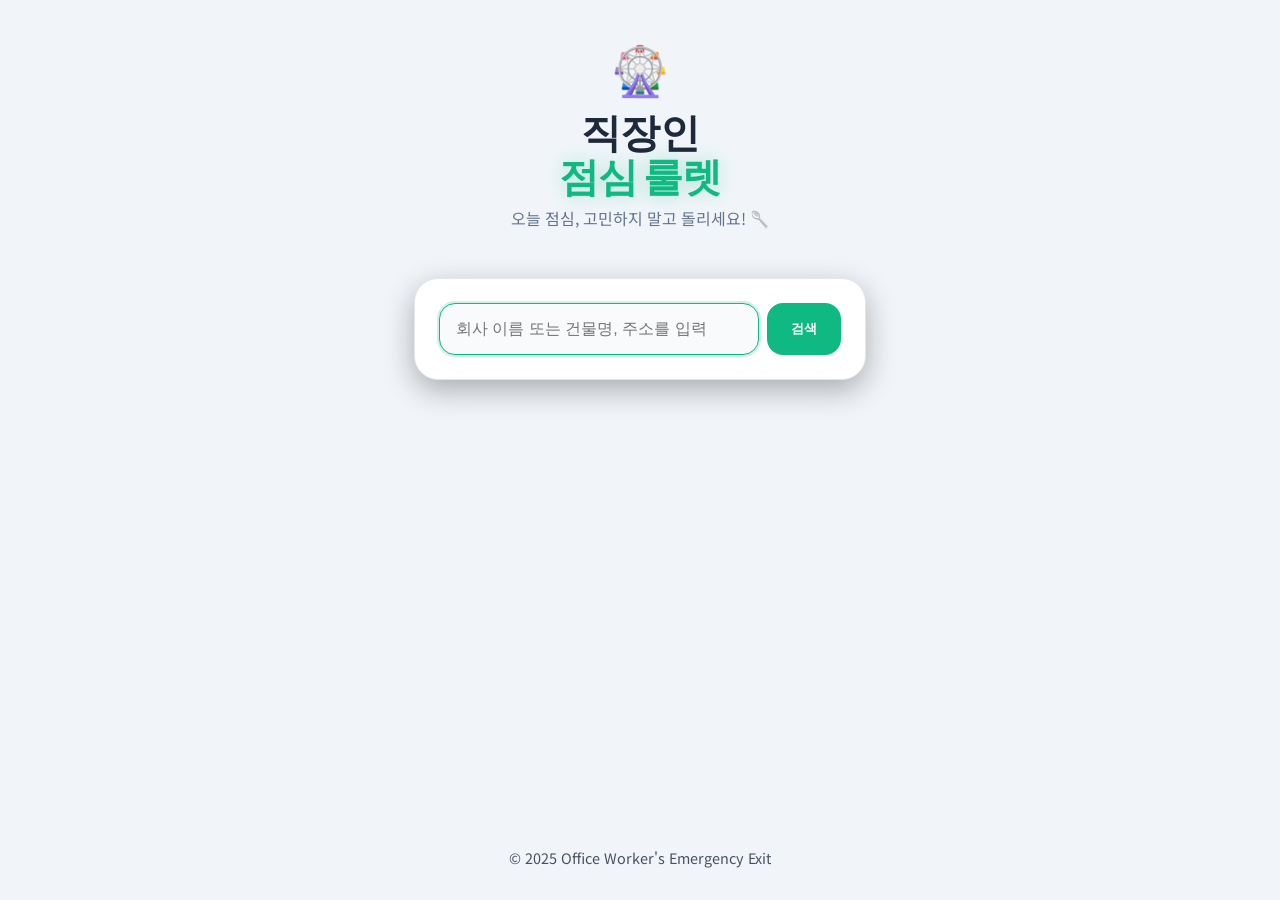
<file: index.html>
<!DOCTYPE html>
<html lang="ko">

<head>
    <meta charset="UTF-8">
    <meta name="viewport" content="width=device-width, initial-scale=1.0">

    <!-- SEO Meta Tags -->
    <meta name="description" content="직장인을 위한 점심 메뉴 룰렛! 회사 근처 맛집을 자동으로 찾아 랜덤 추천. 오늘 점심 뭐 먹지 고민 끝!">
    <meta name="keywords" content="점심 룰렛, 점심 메뉴 추천, 회사 근처 맛집, 점심 메뉴 고르기, 랜덤 음식 추천, 직장인 점심">
    <meta name="author" content="워라밸러스">

    <!-- Open Graph (SNS 공유용) -->
    <meta property="og:title" content="직장인 점심 룰렛 🎡 - 오늘 점심 뭐 먹지?">
    <meta property="og:description" content="회사 근처 맛집을 자동으로 찾아 랜덤 추천! 점심 메뉴 고민 끝!">
    <meta property="og:type" content="website">
    <meta property="og:url" content="https://nyungbin.github.io/office-lunch-roulette/">

    <title>직장인 점심 룰렛 🎡</title>

    <!-- Google Fonts -->
    <link rel="preconnect" href="https://fonts.googleapis.com">
    <link rel="preconnect" href="https://fonts.gstatic.com" crossorigin>
    <link
        href="https://fonts.googleapis.com/css2?family=Outfit:wght@300;400;600;800&family=Noto+Sans+KR:wght@300;400;500;700&display=swap"
        rel="stylesheet">
    <link rel="stylesheet" href="style.css">
    <!-- Kakao Maps SDK -->
    <!-- [IMPORTANT] Replace YOUR_APP_KEY with your actual Kakao Javascript API Key -->
    <script type="text/javascript"
        src="https://dapi.kakao.com/v2/maps/sdk.js?appkey=2cc98df913bf68f6f6b3c29fa6018b56&libraries=services"></script>
</head>

<body>
    <div class="app-container">
        <header class="main-header">
            <div class="logo-area">
                <span class="emoji">🎡</span>
                <h1>직장인<br><span class="highlight">점심 룰렛</span></h1>
            </div>
            <p class="subtitle">오늘 점심, 고민하지 말고 돌리세요! 🥄</p>
        </header>

        <main>
            <!-- Search Section -->
            <section id="search-section" class="card search-card">
                <div class="search-input-area">
                    <div class="input-wrapper">
                        <input type="text" id="params-input" placeholder="회사 이름 또는 건물명, 주소를 입력" autofocus>
                        <button id="search-btn" class="action-btn">검색</button>
                    </div>
                </div>

                <div id="search-results" class="results-area hidden"></div>
            </section>

            <!-- Mode/Distance Selection (Previously Selection Display) -->
            <section id="selection-section" class="card selection-card hidden">
                <div class="selected-info">
                    <span class="label">설정된 위치</span>
                    <h3 id="selected-name">판교 카카오 아지트</h3>
                </div>

                <div class="distance-selector">
                    <p class="selector-label">거리 선택 (도보 기준)</p>
                    <div class="radio-group">
                        <label class="radio-btn">
                            <input type="radio" name="distance" value="400" checked>
                            <span>5분 (400m)</span>
                        </label>
                        <label class="radio-btn">
                            <input type="radio" name="distance" value="800">
                            <span>10분 (800m)</span>
                        </label>
                        <label class="radio-btn">
                            <input type="radio" name="distance" value="1200">
                            <span>15분 (1.2km)</span>
                        </label>
                    </div>
                </div>

                <button id="find-restaurants-btn" class="primary-btn glow-effect">
                    🍽️ 주변 맛집 찾기
                </button>
            </section>

            <!-- Roulette Section -->
            <section id="roulette-section" class="card roulette-card hidden">
                <div class="roulette-header">
                    <h3>오늘의 후보 <span id="candidate-count">20</span>곳</h3>
                    <p>마음에 안 드시나요?</p>
                    <button id="refresh-candidates-btn" class="text-btn">🔄 후보 새로 고침</button>
                </div>

                <div class="roulette-container">
                    <canvas id="roulette-canvas" width="350" height="350"></canvas>
                    <div class="roulette-pointer">▼</div>
                </div>

                <div class="roulette-actions">
                    <button id="roulette-start-btn" class="primary-btn spin-btn">
                        🎰 룰렛 돌리기!
                    </button>
                </div>
            </section>
        </main>

        <footer class="main-footer">
            <p>© 2025 Office Worker's Emergency Exit</p>
        </footer>
    </div>

    <script src="script.js"></script>
</body>

</html>
</file>
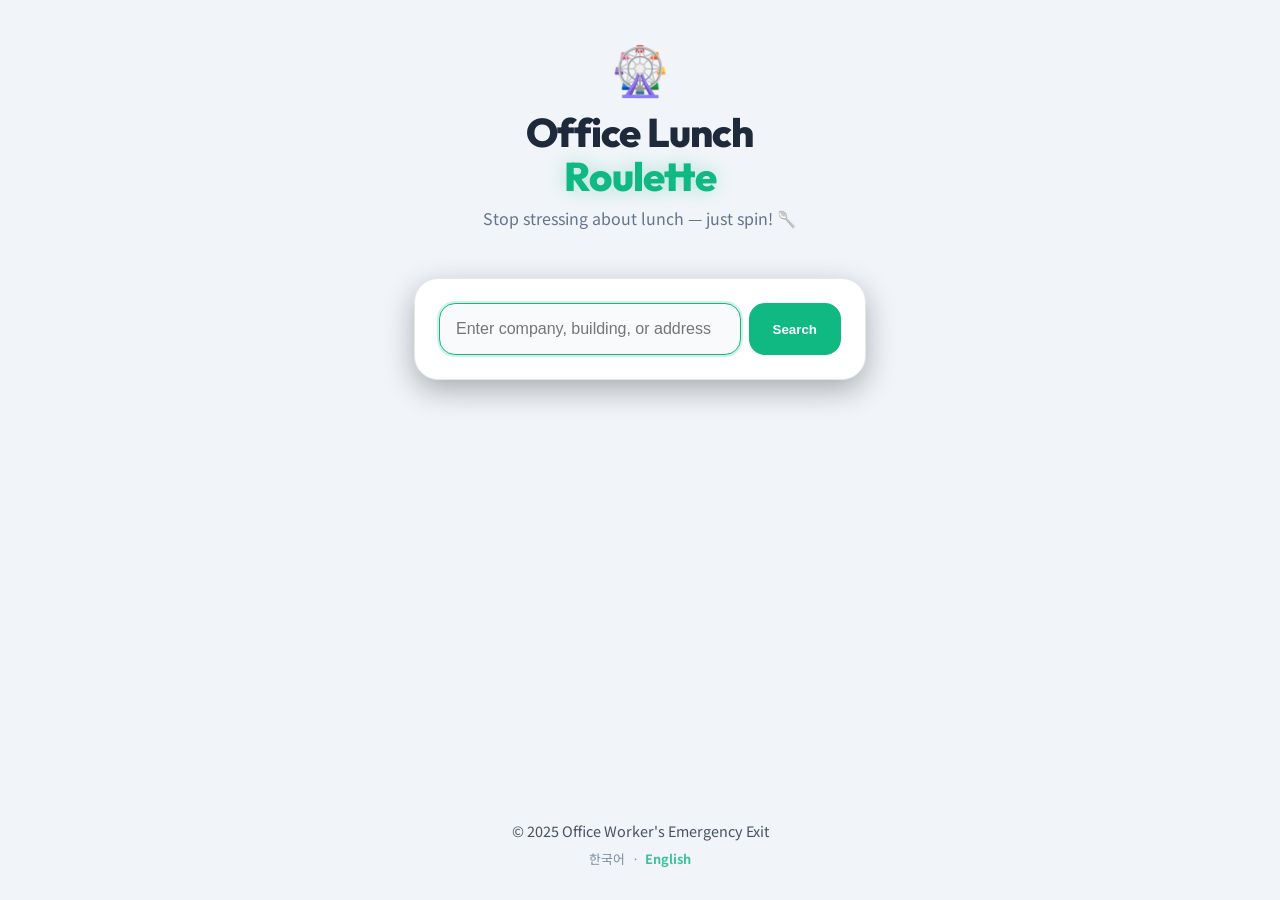
<file: en/index.html>
<!DOCTYPE html>
<html lang="en">

<head>
    <meta charset="UTF-8">
    <meta name="viewport" content="width=device-width, initial-scale=1.0">

    <!-- SEO Meta Tags -->
    <meta name="description" content="A lunch roulette for office workers! Automatically finds restaurants near your office and picks one at random. No more agonizing over what's for lunch!">
    <meta name="keywords" content="lunch roulette, lunch menu picker, restaurants near office, random food picker, office lunch">
    <meta name="author" content="워라밸러스">

    <!-- Open Graph (SNS 공유용) -->
    <meta property="og:title" content="Office Lunch Roulette 🎡 - What's for Lunch Today?">
    <meta property="og:description" content="Automatically finds restaurants near your office and picks one at random. No more lunch-time indecision!">
    <meta property="og:type" content="website">
    <meta property="og:url" content="https://nyungbin.github.io/office-lunch-roulette/en/">

    <title>Office Lunch Roulette 🎡</title>

    <!-- Google Fonts -->
    <link rel="preconnect" href="https://fonts.googleapis.com">
    <link rel="preconnect" href="https://fonts.gstatic.com" crossorigin>
    <link
        href="https://fonts.googleapis.com/css2?family=Outfit:wght@300;400;600;800&family=Noto+Sans+KR:wght@300;400;500;700&display=swap"
        rel="stylesheet">
    <link rel="stylesheet" href="../style.css">
    <!-- Kakao Maps SDK -->
    <!-- [IMPORTANT] Replace YOUR_APP_KEY with your actual Kakao Javascript API Key -->
    <script type="text/javascript"
        src="https://dapi.kakao.com/v2/maps/sdk.js?appkey=2cc98df913bf68f6f6b3c29fa6018b56&libraries=services"></script>
</head>

<body>
    <div class="app-container">
        <header class="main-header">
            <div class="logo-area">
                <span class="emoji">🎡</span>
                <h1>Office Lunch<br><span class="highlight">Roulette</span></h1>
            </div>
            <p class="subtitle">Stop stressing about lunch — just spin! 🥄</p>
        </header>

        <main>
            <!-- Search Section -->
            <section id="search-section" class="card search-card">
                <div class="search-input-area">
                    <div class="input-wrapper">
                        <input type="text" id="params-input" placeholder="Enter company, building, or address" autofocus>
                        <button id="search-btn" class="action-btn">Search</button>
                    </div>
                </div>

                <div id="search-results" class="results-area hidden"></div>
            </section>

            <!-- Mode/Distance Selection (Previously Selection Display) -->
            <section id="selection-section" class="card selection-card hidden">
                <div class="selected-info">
                    <span class="label">Selected Location</span>
                    <h3 id="selected-name">Kakao Pangyo Agit</h3>
                </div>

                <div class="distance-selector">
                    <p class="selector-label">Distance (on foot)</p>
                    <div class="radio-group">
                        <label class="radio-btn">
                            <input type="radio" name="distance" value="400" checked>
                            <span>5 min<br>(400m)</span>
                        </label>
                        <label class="radio-btn">
                            <input type="radio" name="distance" value="800">
                            <span>10 min<br>(800m)</span>
                        </label>
                        <label class="radio-btn">
                            <input type="radio" name="distance" value="1200">
                            <span>15 min<br>(1.2km)</span>
                        </label>
                    </div>
                </div>

                <button id="find-restaurants-btn" class="primary-btn glow-effect">
                    🍽️ Find Nearby Restaurants
                </button>
            </section>

            <!-- Roulette Section -->
            <section id="roulette-section" class="card roulette-card hidden">
                <div class="roulette-header">
                    <h3>Today's <span id="candidate-count">20</span> Picks</h3>
                    <p>Not feeling any of these?</p>
                    <button id="refresh-candidates-btn" class="text-btn">🔄 Refresh Picks</button>
                </div>

                <div class="roulette-container">
                    <canvas id="roulette-canvas" width="350" height="350"></canvas>
                    <div class="roulette-pointer">▼</div>
                </div>

                <div class="roulette-actions">
                    <button id="roulette-start-btn" class="primary-btn spin-btn">
                        🎰 Spin the Wheel!
                    </button>
                </div>
            </section>
        </main>

        <footer class="main-footer">
            <p>© 2025 Office Worker's Emergency Exit</p>
            <nav class="lang-switch">
                <a href="../">한국어</a><span class="lang-sep">·</span><a href="./" class="lang-current">English</a>
            </nav>
        </footer>
    </div>

    <script src="../script.js"></script>
</body>

</html>
</file>
<file: style.css>
:root {
    --bg-color: #f1f5f9;
    /* Light Slate */
    --card-bg: #ffffff;
    /* White */
    --primary: #10b981;
    /* Emerald Green */
    /* Emerald Green */
    --primary-glow: rgba(16, 185, 129, 0.3);
    /* Softer glow */
    --text-main: #1e293b;
    /* Dark Slate (Text) */
    --text-muted: #64748b;
    /* Medium Slate */
    --border: #e2e8f0;
    /* Light Gray Border */
    --accent: #3b82f6;
    /* Blue for secondary actions */
    /* Blue for secondary actions */
    --font-main: 'Noto Sans KR', sans-serif;
    --font-display: 'Outfit', sans-serif;
}

* {
    box-sizing: border-box;
    margin: 0;
    padding: 0;
}

body {
    font-family: var(--font-main);
    background-color: var(--bg-color);
    color: var(--text-main);
    display: flex;
    justify-content: center;
    min-height: 100vh;
    overflow-x: hidden;
}

.app-container {
    width: 100%;
    max-width: 500px;
    padding: 2rem 1.5rem;
    display: flex;
    flex-direction: column;
    gap: 2rem;
}

/* Header */
.main-header {
    text-align: center;
    margin-bottom: 1rem;
    animation: fadeInDown 0.8s ease-out;
}

.logo-area {
    margin-bottom: 0.5rem;
}

.logo-area .emoji {
    font-size: 3rem;
    display: block;
    margin-bottom: 0.5rem;
    animation: bounce 2s infinite;
}

h1 {
    font-family: var(--font-display);
    font-weight: 800;
    font-size: 2.5rem;
    line-height: 1.1;
    letter-spacing: -0.02em;
}

.highlight {
    color: var(--primary);
    text-shadow: 0 0 20px var(--primary-glow);
}

.subtitle {
    color: var(--text-muted);
    font-size: 1rem;
    margin-top: 0.5rem;
}

/* Cards */
.card {
    background: var(--card-bg);
    border-radius: 1.5rem;
    padding: 1.5rem;
    box-shadow: 0 10px 30px rgba(0, 0, 0, 0.3);
    border: 1px solid var(--border);
    transition: transform 0.3s ease;
}

/* Tabs Removed */

/* Input Area */
.input-wrapper {
    display: flex;
    gap: 0.5rem;
}

input[type="text"] {
    flex: 1;
    min-width: 0;
    background: var(--bg-color);
    border: 1px solid var(--border);
    color: white;
    padding: 1rem;
    border-radius: 1rem;
    font-size: 1rem;
    outline: none;
    transition: border-color 0.3s;
    background: #f8fafc;
    /* Very light gray input bg */
    color: var(--text-main);
    overflow: hidden;
    text-overflow: ellipsis;
}

input[type="text"]:focus {
    border-color: var(--primary);
    box-shadow: 0 0 0 2px rgba(16, 185, 129, 0.2);
}

.action-btn {
    background: var(--primary);
    color: #fff;
    /* Ensure text is white on green button */
    border: none;
    padding: 0 1.5rem;
    border-radius: 1rem;
    font-weight: 700;
    cursor: pointer;
    white-space: nowrap;
    flex-shrink: 0;
    transition: transform 0.1s, box-shadow 0.3s;
}

.action-btn:active {
    transform: scale(0.95);
}

/* Results Area */
.results-area {
    margin-top: 1.5rem;
    max-height: 300px;
    overflow-y: auto;
}

.results-area.hidden {
    display: none;
}

.result-item {
    padding: 1rem;
    border-bottom: 1px solid var(--border);
    cursor: pointer;
    transition: background 0.2s;
}

.result-item h4 {
    color: var(--text-main);
    margin-bottom: 0.2rem;
}

.result-item:hover {
    background: rgba(0, 0, 0, 0.05);
    /* Slight dark hover on light bg */
}

.result-item p {
    color: var(--text-muted);
    font-size: 0.85rem;
}

/* Selection Card */
.selection-card.hidden {
    display: none;
}

.selected-info {
    text-align: center;
    margin-bottom: 1.5rem;
}

.selected-info .label {
    font-size: 0.8rem;
    text-transform: uppercase;
    letter-spacing: 0.1em;
    color: var(--primary);
    font-weight: 700;
}

.primary-btn {
    width: 100%;
    background: var(--primary);
    color: #fff;
    /* White text on primary button */
    border: none;
    padding: 1.2rem;
    border-radius: 1rem;
    font-size: 1.1rem;
    font-weight: 800;
    cursor: pointer;
    position: relative;
    overflow: hidden;
}

.primary-btn.glow-effect {
    box-shadow: 0 0 20px var(--primary-glow);
    animation: glowPulse 2s infinite;
}

/* Distance Selector */
.distance-selector {
    margin-bottom: 2rem;
    text-align: center;
}

.selector-label {
    color: var(--text-muted);
    margin-bottom: 0.8rem;
    font-size: 0.9rem;
}

.radio-group {
    display: flex;
    gap: 0.5rem;
    background: rgba(0, 0, 0, 0.2);
    padding: 0.3rem;
    border-radius: 1rem;
}

.radio-btn {
    flex: 1;
    position: relative;
    cursor: pointer;
}

.radio-btn input {
    position: absolute;
    opacity: 0;
    cursor: pointer;
}

.radio-btn span {
    display: block;
    padding: 0.8rem;
    border-radius: 0.8rem;
    color: var(--text-muted);
    font-size: 0.9rem;
    font-weight: 600;
    transition: all 0.3s ease;
}

.radio-btn input:checked+span {
    background: var(--bg-color);
    color: var(--primary);
    box-shadow: 0 2px 10px rgba(0, 0, 0, 0.2);
}

/* Roulette Card */
.roulette-card.hidden {
    display: none;
}

.roulette-header {
    text-align: center;
    margin-bottom: 1.5rem;
}

.roulette-header h3 {
    font-size: 1.5rem;
    margin-bottom: 0.2rem;
}

#candidate-count {
    color: var(--primary);
}

.text-btn {
    background: #ffffff;
    border: 1px solid var(--border);
    color: var(--text-muted);
    cursor: pointer;
    font-size: 0.9rem;
    font-weight: 600;
    text-decoration: none;
    margin-top: 1rem;
    padding: 0.6rem 1.2rem;
    border-radius: 50px;
    /* Pill shape */
    box-shadow: 0 2px 5px rgba(0, 0, 0, 0.05);
    transition: all 0.2s ease;
    display: inline-flex;
    align-items: center;
    gap: 0.5rem;
}

.text-btn:hover {
    background: #f8fafc;
    color: var(--primary);
    border-color: var(--primary);
    transform: translateY(-2px);
    box-shadow: 0 4px 12px rgba(16, 185, 129, 0.15);
}

.text-btn:active {
    transform: translateY(0);
}

/* Roulette Container */
.roulette-container {
    position: relative;
    width: 350px;
    max-width: 100%;
    aspect-ratio: 1 / 1;
    height: auto;
    margin: 0 auto 2rem;
}

#roulette-canvas {
    width: 100%;
    height: 100%;
    border-radius: 50%;
    box-shadow: 0 0 20px rgba(0, 0, 0, 0.5);
    transition: transform 5s cubic-bezier(0.25, 0.1, 0.25, 1);
}

.roulette-pointer {
    position: absolute;
    top: -10px;
    left: 50%;
    transform: translateX(-50%);
    font-size: 2rem;
    color: #ef4444;
    /* Red pointer */
    z-index: 10;
    text-shadow: 0 2px 5px rgba(0, 0, 0, 0.5);
}

.roulette-actions {
    text-align: center;
}

.spin-btn {
    background: linear-gradient(135deg, #10b981 0%, #059669 100%);
}

.spin-btn:disabled {
    opacity: 0.5;
    cursor: not-allowed;
    background: #475569;
}

/* Footer & Scroll */
.main-footer {
    text-align: center;
    color: var(--text-main);
    /* Made darker for emphasis */
    font-size: 0.9rem;
    /* Slightly larger */
    margin-top: auto;
    opacity: 0.8;
}

.lang-switch {
    margin-top: 0.5rem;
    font-size: 0.8rem;
}

.lang-switch a {
    color: var(--text-muted);
    text-decoration: none;
}

.lang-switch a:hover {
    color: var(--primary);
}

.lang-switch a.lang-current {
    color: var(--primary);
    font-weight: 700;
    pointer-events: none;
}

.lang-switch .lang-sep {
    color: var(--text-muted);
    margin: 0 0.4rem;
}

/* Animations */
@keyframes fadeInDown {
    from {
        opacity: 0;
        transform: translateY(-20px);
    }

    to {
        opacity: 1;
        transform: translateY(0);
    }
}

@keyframes bounce {

    0%,
    100% {
        transform: translateY(0);
    }

    50% {
        transform: translateY(-10px);
    }
}

@keyframes glowPulse {
    0% {
        box-shadow: 0 0 10px var(--primary-glow);
    }

    50% {
        box-shadow: 0 0 30px var(--primary-glow);
    }

    100% {
        box-shadow: 0 0 10px var(--primary-glow);
    }
}

@keyframes shuffle {
    0% {
        transform: rotate(0deg);
    }

    25% {
        transform: rotate(15deg);
    }

    50% {
        transform: rotate(-15deg);
    }

    75% {
        transform: rotate(5deg);
    }

    100% {
        transform: rotate(0deg);
    }
}

.shuffle-effect {
    animation: shuffle 0.4s ease-in-out;
}

.fade-out {
    opacity: 0.5;
    transition: opacity 0.3s;
}

/* Mobile Responsive */
@media (max-width: 480px) {
    .app-container {
        padding: 1.5rem 1rem;
    }

    .card {
        padding: 1.2rem;
    }

    .input-wrapper {
        gap: 0.4rem;
    }

    input[type="text"] {
        padding: 0.9rem 0.8rem;
        font-size: 0.95rem;
    }

    .action-btn {
        padding: 0 1rem;
        font-size: 0.95rem;
    }
}

/* Scrollbar */
::-webkit-scrollbar {
    width: 8px;
}

::-webkit-scrollbar-track {
    background: transparent;
}

::-webkit-scrollbar-thumb {
    background: var(--border);
    border-radius: 4px;
}
</file>
